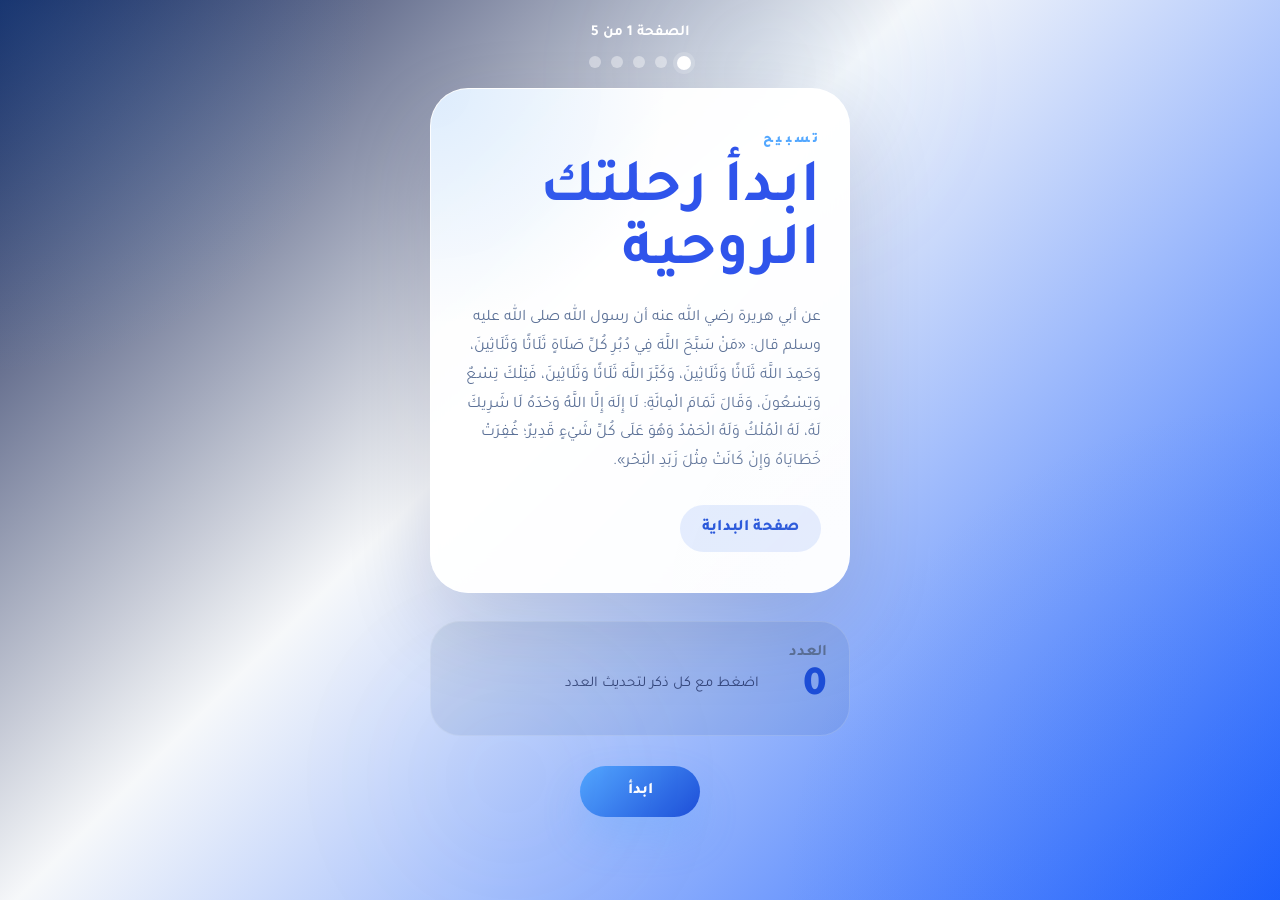
<file: index.html>
<!DOCTYPE html>
<html lang="ar" dir="rtl">
  <head>
    <meta charset="UTF-8" />
    <meta name="viewport" content="width=device-width, initial-scale=1.0" />
    <title>تسبيح</title>
    <link rel="preconnect" href="https://fonts.googleapis.com" />
    <link rel="preconnect" href="https://fonts.gstatic.com" crossorigin />
    <link href="https://fonts.googleapis.com/css2?family=Tajawal:wght@400;500;700;800&display=swap" rel="stylesheet" />
    <link rel="stylesheet" href="styles.css" />
  </head>
  <body>
    <div class="app-shell">
      <div class="hero-bg hero-bg-one"></div>
      <div class="hero-bg hero-bg-two"></div>

      <header class="progress-header">
        <div class="progress-text">
          <span id="progress-page">الصفحة 1 من 5</span>
        </div>
        <div class="pager" id="pager">
          <span class="pager-dot active"></span>
          <span class="pager-dot"></span>
          <span class="pager-dot"></span>
          <span class="pager-dot"></span>
          <span class="pager-dot"></span>
        </div>
      </header>

      <section class="screen" id="screen-1" data-page="1">
        <div class="screen-card screen-card-large">
          <p class="eyebrow">تسبيح</p>
          <h1>ابدأ رحلتك الروحية</h1>
          <p class="screen-description">عن أبي هريرة رضي الله عنه أن رسول الله صلى الله عليه وسلم قال: «مَنْ سَبَّحَ اللَّهَ فِي دُبُرِ كُلِّ صَلَاةٍ ثَلَاثًا وَثَلَاثِينَ، وَحَمِدَ اللَّهَ ثَلَاثًا وَثَلَاثِينَ، وَكَبَّرَ اللَّهَ ثَلَاثًا وَثَلَاثِينَ، فَتِلْكَ تِسْعٌ وَتِسْعُونَ، وَقَالَ تَمَامَ الْمِائَةِ: لَا إِلَهَ إِلَّا اللَّهُ وَحْدَهُ لَا شَرِيكَ لَهُ، لَهُ الْمُلْكُ وَلَهُ الْحَمْدُ وَهُوَ عَلَى كُلِّ شَيْءٍ قَدِيرٌ؛ غُفِرَتْ خَطَايَاهُ وَإِنْ كَانَتْ مِثْلَ زَبَدِ الْبَحْر».</p>
          <div class="screen-highlight">
            <span>صفحة البداية</span>
          </div>
        </div>
      </section>

      <section class="screen hidden" id="screen-2" data-page="2">
        <div class="screen-card">
          <p class="eyebrow">سبحان الله</p>
          <h1>سبحان الله</h1>
          <p class="screen-description">اضغط على الزر لتتبع العد حتى 33 والمضي قُدماً.</p>
        </div>
      </section>

      <section class="screen hidden" id="screen-3" data-page="3">
        <div class="screen-card">
          <p class="eyebrow">الحمد لله</p>
          <h1>الحمد لله</h1>
          <p class="screen-description">استمر في العد واستمتع بلحظة تركيز وتوازن.</p>
        </div>
      </section>

      <section class="screen hidden" id="screen-4" data-page="4">
        <div class="screen-card">
          <p class="eyebrow">الله أكبر</p>
          <h1>الله أكبر</h1>
          <p class="screen-description">اضغط حتى يصل العدد إلى 33 ثم قل لَا إِلَهَ إِلَّا اللَّهُ وَحْدَهُ لَا شَرِيكَ لَهُ، لَهُ الْمُلْكُ وَلَهُ الْحَمْدُ وَهُوَ عَلَى كُلِّ شَيْءٍ قَدِيرٌ.</p>
        </div>
      </section>
    
      <section class="screen hidden" id="screen-5" data-page="5">
        <div class="screen-card">
          <p class="eyebrow">قل</p>
          <p>قل لَا إِلَهَ إِلَّا اللَّهُ وَحْدَهُ لَا شَرِيكَ لَهُ، لَهُ الْمُلْكُ وَلَهُ الْحَمْدُ وَهُوَ عَلَى كُلِّ شَيْءٍ قَدِيرٌ</p>
          
      </section>

      <div class="counter-display hidden" id="counter-display">
        <div>
          <span>العدد</span>
          <strong id="counter-value">0</strong>
        </div>
        <div class="counter-note">اضغط مع كل ذكر لتحديث العدد</div>
      </div>

      <div class="actions">
        <button id="skip-btn" class="secondary-btn">التالي</button>
        <button id="action-btn" class="primary-btn">ابدأ</button>
      </div>
    </div>

    <script src="app.js"></script>
  </body>
</html>
</file>
<file: styles.css>
:root {
  color-scheme: dark;
  --bg: #0a194b;
  --accent: #54a8ff;
  --accent-2: #1d4ed8;
  --surface: #ffffff;
  --text: #2f54eb;
  --muted: #5c7197;
  --shadow: rgba(4, 20, 70, 0.22);
}

* {
  box-sizing: border-box;
}

html,
body {
  margin: 0;
  min-height: 100%;
}

body {
  font-family: "Tajawal", sans-serif;
  background: radial-gradient(circle at top left, rgba(84, 168, 255, 0.22), transparent 24%),
    radial-gradient(circle at bottom right, rgba(37, 99, 235, 0.18), transparent 32%),
    linear-gradient(135deg, #081649 0%, #f6f8fa 42%, #1c5fff 100%);
  color: var(--text);
  display: flex;
  align-items: center;
  justify-content: center;
  padding: 24px;
}

.app-shell {
  width: 100%;
  max-width: 420px;
  position: relative;
}

.progress-header {
  position: relative;
  z-index: 1;
  display: flex;
  flex-direction: column;
  gap: 14px;
  margin-bottom: 18px;
}

.progress-text {
  color: white;
  font-size: 0.95rem;
  font-weight: 700;
  text-align: center;
}

.pager {
  display: flex;
  justify-content: center;
  gap: 10px;
}

.pager-dot {
  width: 12px;
  height: 12px;
  border-radius: 50%;
  background: rgba(255, 255, 255, 0.4);
  transition: transform 180ms ease, background-color 180ms ease;
}

.pager-dot.active {
  width: 14px;
  height: 14px;
  background: white;
  box-shadow: 0 0 0 4px rgba(255, 255, 255, 0.18);
}

.hero-bg {
  position: absolute;
  border-radius: 50%;
  filter: blur(80px);
  opacity: 0.26;
  pointer-events: none;
}

.hero-bg-one {
  width: 240px;
  height: 240px;
  top: -70px;
  right: -40px;
  background: rgba(84, 168, 255, 0.28);
}

.hero-bg-two {
  width: 220px;
  height: 220px;
  bottom: -70px;
  left: -30px;
  background: rgba(38, 91, 229, 0.2);
}

.screen {
  width: 100%;
}

.screen.hidden {
  display: none;
}

.screen-card {
  position: relative;
  width: 100%;
  border-radius: 38px;
  overflow: hidden;
  padding: 36px 28px 34px;
  background: rgba(255, 255, 255, 0.96);
  border: 1px solid rgba(255, 255, 255, 0.35);
  box-shadow: 0 32px 88px rgba(4, 14, 55, 0.14);
  backdrop-filter: blur(18px);
}

.screen-card-large {
  padding: 44px 28px 40px;
}

.screen-card::before {
  content: "";
  position: absolute;
  inset: 0;
  background: radial-gradient(circle at top left, rgba(84, 168, 255, 0.18), transparent 36%),
    radial-gradient(circle at bottom right, rgba(255, 255, 255, 0.12), transparent 46%);
  pointer-events: none;
}

.eyebrow {
  margin: 0 0 12px;
  font-size: 0.82rem;
  letter-spacing: 0.24em;
  text-transform: uppercase;
  color: var(--accent);
  font-weight: 900;
}

.screen-card h1 {
  margin: 0;
  font-size: clamp(2.8rem, 6vw, 3.8rem);
  line-height: 1.03;
  letter-spacing: 0.02em;
}

.screen-description {
  margin: 18px 0 0;
  color: var(--muted);
  line-height: 1.8;
  font-size: 1rem;
}

.screen-highlight {
  margin-top: 28px;
  display: inline-flex;
  padding: 14px 22px;
  border-radius: 999px;
  background: rgba(37, 99, 235, 0.12);
  color: var(--accent-2);
  font-weight: 800;
  letter-spacing: 0.01em;
}

.counter-display {
  display: flex;
  justify-content: space-between;
  align-items: center;
  gap: 14px;
  margin: 28px 0 0;
  padding: 22px;
  border-radius: 30px;
  background: rgba(12, 39, 97, 0.08);
  border: 1px solid rgba(255, 255, 255, 0.16);
}

.counter-display span {
  color: var(--muted);
  font-weight: 700;
}

.counter-display strong {
  font-size: 2.6rem;
  font-weight: 900;
  color: var(--accent-2);
}

.counter-note {
  width: 100%;
  margin-top: 10px;
  font-size: 0.93rem;
  color: rgba(10, 24, 75, 0.7);
}

.actions {
  display: flex;
  gap: 14px;
  justify-content: center;
  margin-top: 30px;
}

button {
  border: none;
  border-radius: 999px;
  padding: 16px 32px;
  font-size: 1rem;
  font-weight: 800;
  cursor: pointer;
  font-family: inherit;
  min-width: 120px;
  transition: transform 180ms ease, box-shadow 180ms ease, opacity 180ms ease;
}

button:hover {
  transform: translateY(-2px);
}

.primary-btn {
  background: linear-gradient(135deg, var(--accent), var(--accent-2));
  color: white;
  box-shadow: 0 20px 40px rgba(84, 168, 255, 0.24);
}

.secondary-btn {
  background: rgba(255, 255, 255, 0.18);
  color: white;
  border: 1px solid rgba(255, 255, 255, 0.26);
  opacity: 0.95;
}

@media (max-width: 520px) {
  body {
    padding: 16px;
  }

  .app-shell {
    max-width: 100%;
  }

  .progress-header {
    gap: 10px;
    margin-bottom: 14px;
  }

  .progress-text {
    font-size: 0.9rem;
  }

  .screen-card,
  .screen-card-large {
    padding: 28px 20px 28px;
  }

  .screen-card h1 {
    font-size: clamp(2.3rem, 8vw, 3rem);
  }

  .screen-description {
    font-size: 0.98rem;
  }

  .counter-display {
    flex-direction: column;
    align-items: flex-start;
    padding: 18px;
  }

  .actions {
    flex-direction: column;
  }

  button {
    width: 100%;
    min-width: unset;
  }
}

@media (max-width: 480px) {
  body {
    padding: 18px;
  }

  .screen-card {
    padding: 24px 18px 26px;
  }

  .actions {
    flex-direction: column;
  }

  button {
    width: 100%;
  }
}
</file>
